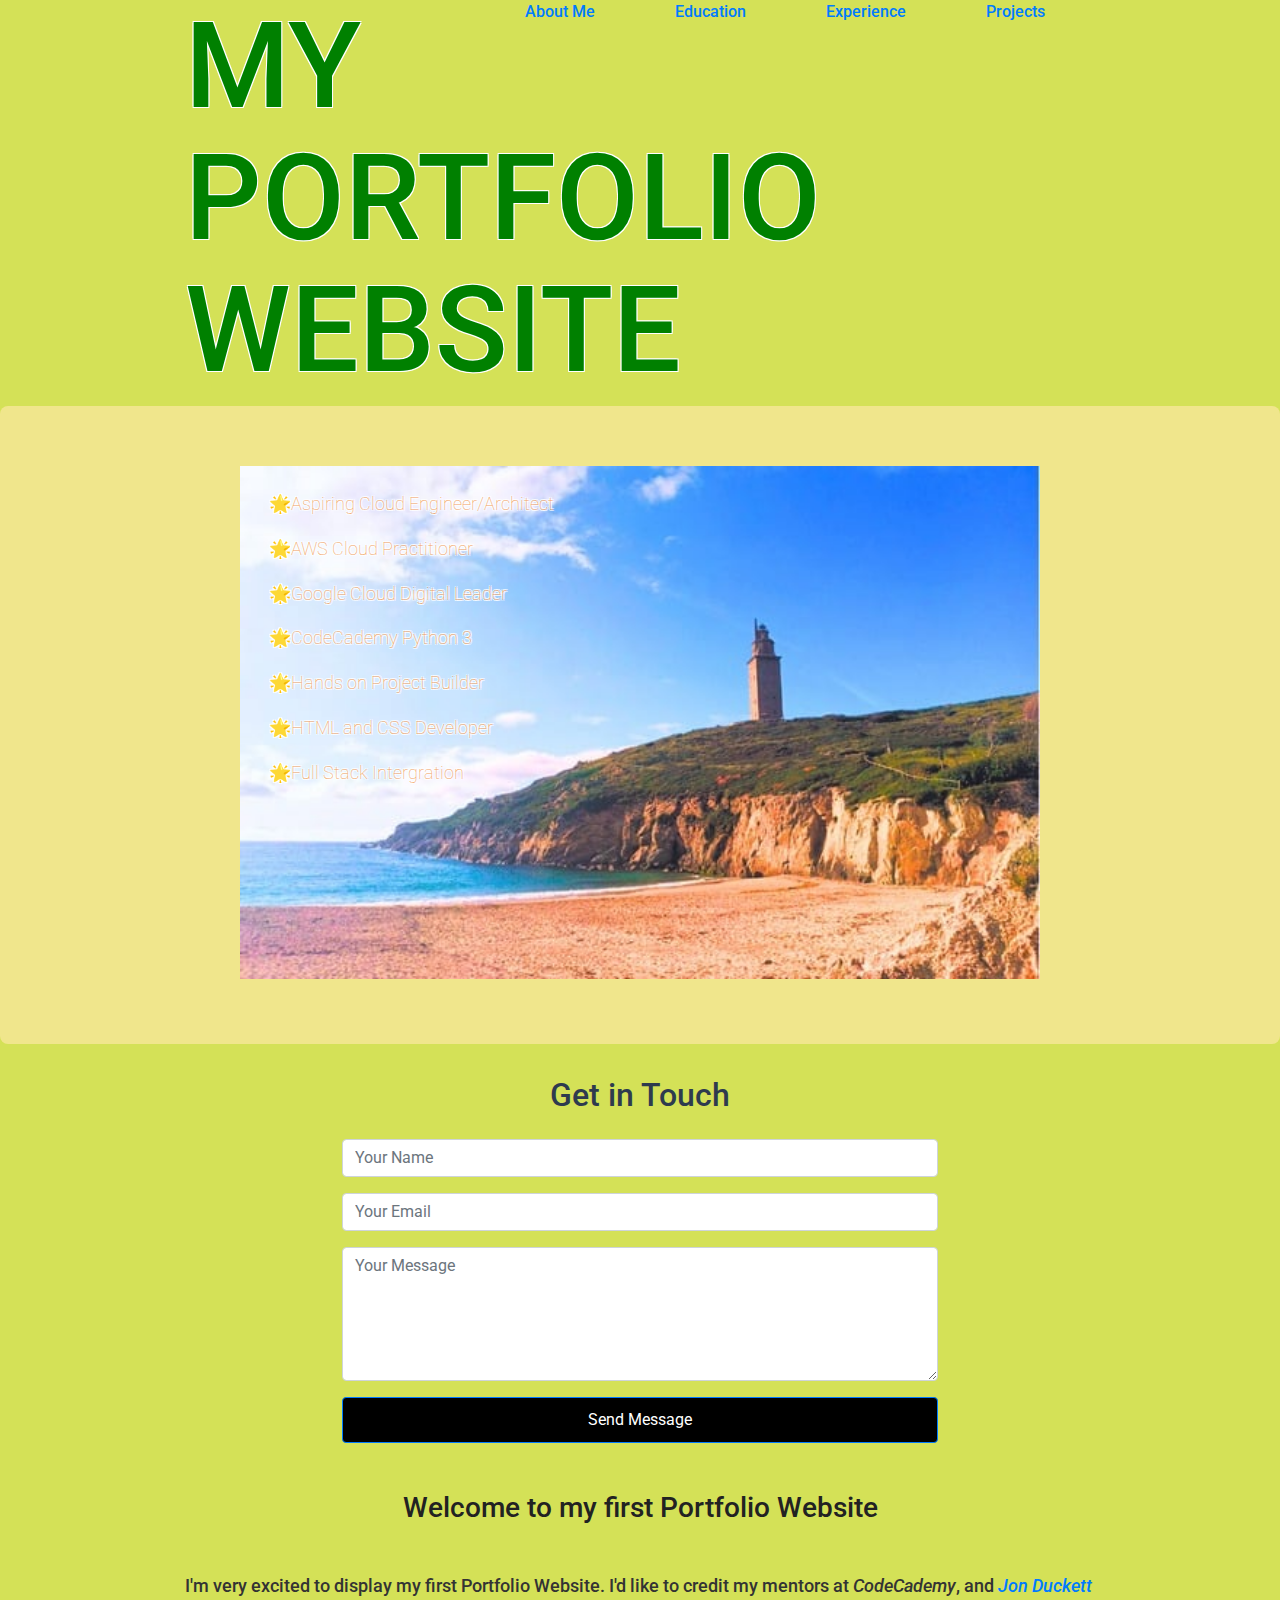
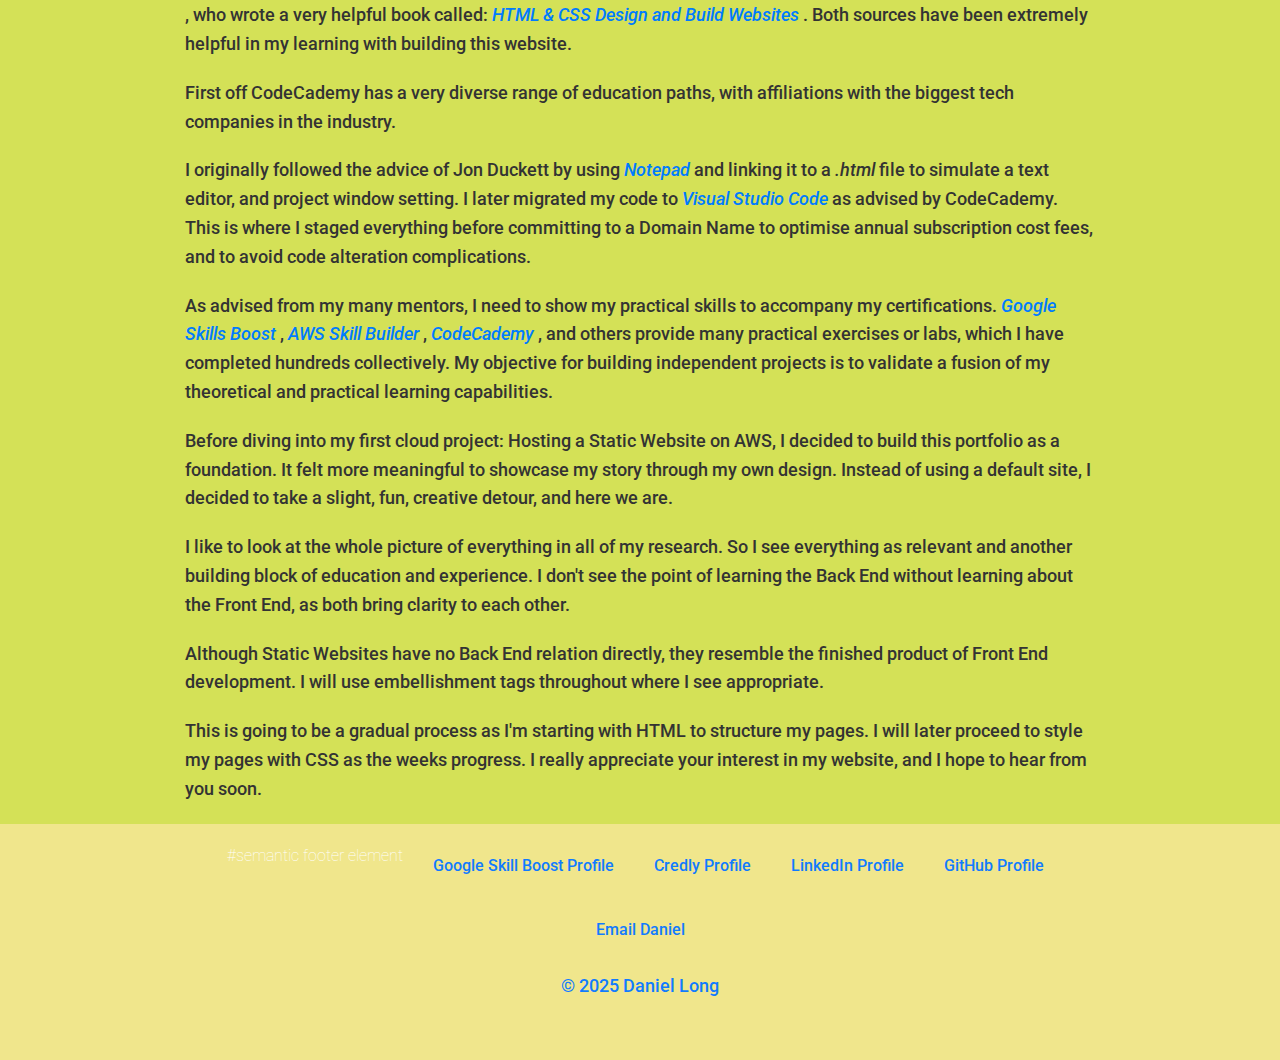
<file: index.html>
<!DOCTYPE html>
<html lang="en">

<head>
  <title>My Personal Portfolio</title>
  <link rel="icon" type="image/png" href="favicon.png">
  <meta charset="utf-8" />
  <link rel="stylesheet" href="https://stackpath.bootstrapcdn.com/bootstrap/4.3.1/css/bootstrap.min.css"
    integrity="sha384-ggOyR0iXCbMQv3Xipma34MD+dH/1fQ784/j6cY/iJTQUOhcWr7x9JvoRxT2MZw1T" crossorigin="anonymous" />
  <link href="https://fonts.googleapis.com/css?family=Roboto:300,400,700" rel="stylesheet" type="text/css" />
  <link rel="stylesheet" href="style.css?v=19" />
  <meta name="viewport" content="width=device-width, initial-scale=1.0">
</head>

<body>
  <header class="header">
    <div class="container">
      <div class="row align-items-start">
        <div class="col-sm-6">
          <h1>My Portfolio Website</h1>
        </div>
        <div class="col-sm-6 text-right">
          <nav>
            <a href="about.html">About&nbsp;Me</a>
            <a href="education.html">Education</a>
            <a href="experience.html">Experience</a>
            <a href="projects.html">Projects</a>
          </nav>
        </div>
      </div>
    </div>
  </header>
  <section class="jumbotron">
    <div class="hero-wrapper">
      <img src="Website-Image.jpg" alt="hero image" class="hero-img">
      <div class="mobile-bg-box">
      <ul class="jumbotron-list">
        <li>Aspiring Cloud Engineer/Architect</li>
        <li>AWS Cloud Practitioner</li>
        <li>Google Cloud Digital Leader</li>
        <li>CodeCademy Python 3</li>
        <li>Hands on Project Builder</li>
        <li>HTML and CSS Developer</li>
        <li>Full Stack Intergration</li>
      </ul>
    </div>
  </section>
  <main class="container">
    <div class="row">
      <div class="col-md-8 offset-md-2">
        <h2 class="mb-4 text-center">Get in Touch</h2>
        <form id="contactForm">
          <div class="form-group">
            <input name="name" type="text" class="form-control" placeholder="Your Name" required />
          </div>
          <div class="form-group">
            <input name="email" type="email" class="form-control" placeholder="Your Email" required />
          </div>
          <div class="form-group">
            <textarea name="message" class="form-control" placeholder="Your Message" rows="5" required></textarea>
          </div>
          <button type="submit" class="btn btn-primary w-100">Send Message</button>
        </form>
     </div>
    </div>

  <h3 class="text-center mt-5 mb-5" style="margin-top: 80px;">Welcome to my first Portfolio Website</h3>

  <p>I'm very excited to display my first Portfolio Website. I'd like to credit my mentors at <em>CodeCademy</em>, and
    <a href="https://www.goodreads.com/author/show/135171.Jon_Duckett" target="_blank"><em>Jon Duckett</em> </a>, who
    wrote a very helpful book called: <a href="https://www.goodreads.com/book/show/10361330-html-and-css"
      target="_blank" rel="noopener noreferrer"><cite>HTML & CSS Design and Build Websites</cite> </a>. Both sources
    have been extremely helpful in my learning with building this website.
  </p>

  <p>First off CodeCademy has a very diverse range of education paths, with affiliations with the biggest tech companies
    in the industry.</p>

  <p>I originally followed the advice of Jon Duckett by using <a href="https://notepad-plus-plus.org/downloads/"
      target="_blank"><em>Notepad</em> </a> and linking it to a <i>.html</i> file to simulate a text editor, and project
    window setting. I later migrated my code to <a href="https://code.visualstudio.com/" target="_blank"><em>Visual
        Studio Code</em> </a> as advised by CodeCademy. This is where I staged everything before committing to a Domain
    Name to optimise annual subscription cost fees, and to avoid code alteration complications.</p>

  <p>As advised from my many mentors, I need to show my practical skills to accompany my certifications. <a
      href="https://www.cloudskillsboost.google" target="_blank"><em>Google Skills Boost</em> </a>, <a
      href="https://skillbuilder.aws" target="_blank"><em>AWS Skill Builder</em> </a>, <a
      href="https://www.codecademy.com" target="_blank"><em>CodeCademy</em> </a>, and others provide many practical
    exercises or labs, which I have completed hundreds collectively. My objective for building independent projects is
    to validate a fusion of my theoretical and practical learning capabilities.</p>

  <p>Before diving into my first cloud project: Hosting a Static Website on AWS, I decided to build this portfolio as a
    foundation. It felt more meaningful to showcase my story through my own design. Instead of using a default site, I
    decided to take a slight, fun, creative detour, and here we are.</p>

  <p>I like to look at the whole picture of everything in all of my research. So I see everything as relevant and
    another building block of education and experience. I don't see the point of learning the Back End without learning
    about the Front End, as both bring clarity to each other.</p>

  <p>Although Static Websites have no Back End relation directly, they resemble the finished product of Front End
    development. I will use embellishment tags throughout where I see appropriate.</p>

  <p>This is going to be a gradual process as I'm starting with HTML to structure my pages. I will later proceed to
    style my pages with CSS as the weeks progress. I really appreciate your interest in my website, and I hope to hear
    from you soon.</p>
  
</main>
  <footer class="footer">
    <div class="container">
      <div class="footer-links">
        #semantic footer element
        <a href="https://www.cloudskillsboost.google">Google Skill Boost Profile</a>
        <a href="https://www.credly.com/users/daniel-long.9df6f92f">Credly Profile</a>
        <a href="https://www.linkedin.com/in/daniel-long-770b5ba6">LinkedIn Profile</a>
        <a href="https://www.github.com/UserLong-Git">GitHub Profile</a>
        <a href="mailto:daniellong.8790@gmail.com">Email Daniel</a>
      </div>
      <p class="footer-copy">&copy; 2025 Daniel Long</p>
    </div>
  </footer>

  <script>
    document.getElementById('contactForm').addEventListener('submit', async (e) => {
      e.preventDefault();
      const form = e.target;
      const formData = {
        name: form.name.value,
        email: form.email.value,
        message: form.message.value
      };

      try {
        const res = await fetch("https://contact-api-304633597083.europe-west1.run.app/contact", {
          method: "POST",
          headers: { "Content-Type": "application/json" },
          body: JSON.stringify(formData)
        });

        const result = await res.json();
        alert(result.status || "Message sent!");
      } catch (err) {
        alert("Something went wrong: " + err.message);
      }
    });
  </script>
</body>

</html>
</file>
<file: style.css>
html, body {
  background-color: #d4e157;
  color: #222;
  margin: 0;
  padding: 0;
}

html {
  -webkit-text-size-adjust: 100%;
  text-size-adjust: 100%;
}

body {
  font-family: 'Roboto', 'Segoe UI Emoji', 'Noto Color Emoji', sans-serif;
  font-weight: 100;
}

.container {
  margin: 0 auto;
  max-width: 940px; 
  padding: 0 15px;
}

.header .container {
  position: relative;
  top: 0px;
}

.header h1 {
  color: green;
  text-shadow:
   -1px -1px 0 white,
     1px -1px 0 white,
    -1px  1px 0 white,
     1px  1px 0 white;
  line-height: 1.1; 
  font-size: 36px;
  margin-top: 0px;
  margin-bottom: 10px;
  text-transform: uppercase; 
}

nav a {
  margin-right: 50px;
  font-weight: 500;
}

nav {
  display: flex;
  justify-content: flex-end;
  align-items: center;
  gap: 30px;
}

@media (min-width:850px) {
  .header h1 {
    font-size: 120px;
  }
}

p {
  font-weight: 500;
  color: #333;
  font-size: 18px;
  line-height: 1.6;
  margin-bottom: 20px;
}

.btn {
  color: #fff !important;
  background: #000;
  padding: 10px 40px;
  text-decoration: none; 
  transition: background .5s; 
}

.nav { 
  background: #000;
  height: 80px; 
  width: 100%;
}

.nav ul {
  height: 120px;
  list-style: none;
  margin: 0 auto; 
  padding: 0;
}

.btn:hover, .nav ul li:hover {
  background: #117bff;
  cursor: pointer; 
  transition: background .5s;  
}

.main .container {
  margin: 80px auto;
}

.main img {
  float: left;
  margin: 50px 80px 50px 0 !important;
}

.jumbotron {
  background-color: #f0e68c;
  position: relative;
  padding: 60px 20px 65px;
  border-radius: 8px;
}

.jumbotron-list li {
  color: sandybrown;
  text-shadow:
    -1px -1px 0 white,
     1px -1px 0 white,
    -1px  1px 0 white,
     1px  1px 0 white;
  display: block;
  line-height: 1.6;
  margin-bottom: 16px;
  list-style-type: disc;
  transition: background .5s;
  position: relative;
  padding-left: 2.5em;
  font-size: 18px;
}

.jumbotron .container {
  display: flex;
  flex-direction: column;
  align-items: center;
}

h2 {
  color: #2e3b4e;
  font-size: 32px;
  margin-top: 0px;
  margin-bottom: 40px;
  text-align: center;
}
.jumbotron p {
  color: #fff; 
  text-align: right; 
}

.jumbotron .btn {
  margin: 10px 0 0;
  text-align: right; 
}

.hero-img {
  width: 100%;
  max-width: 800px;
  height: auto;
  margin-bottom: 0;
  display: block;
  margin: 0 auto;
}

.footer {
  background: #f0e68c;
  padding: 20px 0 50px;
  color: green;
}

.footer .container {
  display: flex;
  flex-direction: column;
  align-items: center;
}

.footer-links {
  color: #fff;
  display: flex;
  justify-content: center;
  flex-wrap: wrap;
  gap: 20px;
  margin-bottom: 10px;
  text-align: center;
}

.footer-links a,.footer-copy {
  font-weight: 500;
  color: #117bff;
  text-decoration: none;
  margin: 10px;
}

.footer-links a:hover {
  color: #ccc;
  text-decoration: underline;
}

.hero-wrapper {
  position: relative;
  width: 100%;
  max-width: 800px;
  margin: 0 auto;
}

.jumbotron-list {
  position: absolute;
  top: 1.5rem;
  left: -1rem;
  background-color: transparent;
  padding: 0;
  }

  .jumbotron-list li::before {
  content: "🌟";
  position: relative;
  left: 0em;
  top: 0;
  color: gold;
  font-size: 1em;
}

@media (max-width: 767px) {
  .hero-wrapper {
    display: flex;
    flex-direction: column;
    align-items: center;
    gap: 1rem;
  } 

  .jumbotron-list {
    position: static;
    top: auto;        
    left: auto;      
    transform: none;  
    width: 90%;
    max-width: 320px;
    text-align: left;
    font-size: 0.95rem;
    padding: 0.75rem;
    margin-top: 0;
  }
 
.header h1 {
    font-size: 50px;
    line-height: 64px;
  }

.main, .jumbotron {
    padding: 0 30px;
  }

.jumbotron {
  position: relative;
  padding: 0 30px 2rem;
  margin-bottom: 60px;
  }

.main img {
  float: none !important;
  margin: 1rem auto !important;
  display: block !important;
  }

.jumbotron .container {
  display: block !important;
  align-items: flex-start !important;
  }

.jumbotron-list li {
  margin-bottom: 1rem !important;
  line-height: 2 !important;
  font-size: 1.1rem !important;
  padding-left: .5rem !important;
  text-indent: -1.5rem !important;
  }

nav a {
  font-size: 16px;
  width: 100%;
  display: block;
  margin-right: 0;
  }

   .mobile-bg-box {
    background-color: #2e3b4e; 
    padding: 1rem;
    border-radius: 8px;
  }

.nav ul {
  background: none !important;
  box-shadow: none !important;
  border: none !important;
  position: relative;
  top: -10px;
  margin: 0;
  padding: 0;
  z-index: 10;
}

.jumbotron img {
    margin-bottom: 1rem;
  }

#about, #projects {
    margin-top: 3rem;
  }

.contact-form ul {
    position: relative;
    z-index: 1;
    width: 100%;
    margin-top: 1rem;
  }

ul {
  padding-left: 1.5rem;
  margin-top: 1rem;
  list-style: disc inside;
  }
  
.nav ul li, .main ul li {
    font-size: 1rem;
    padding-left: 1rem;
  }
}
</file>
